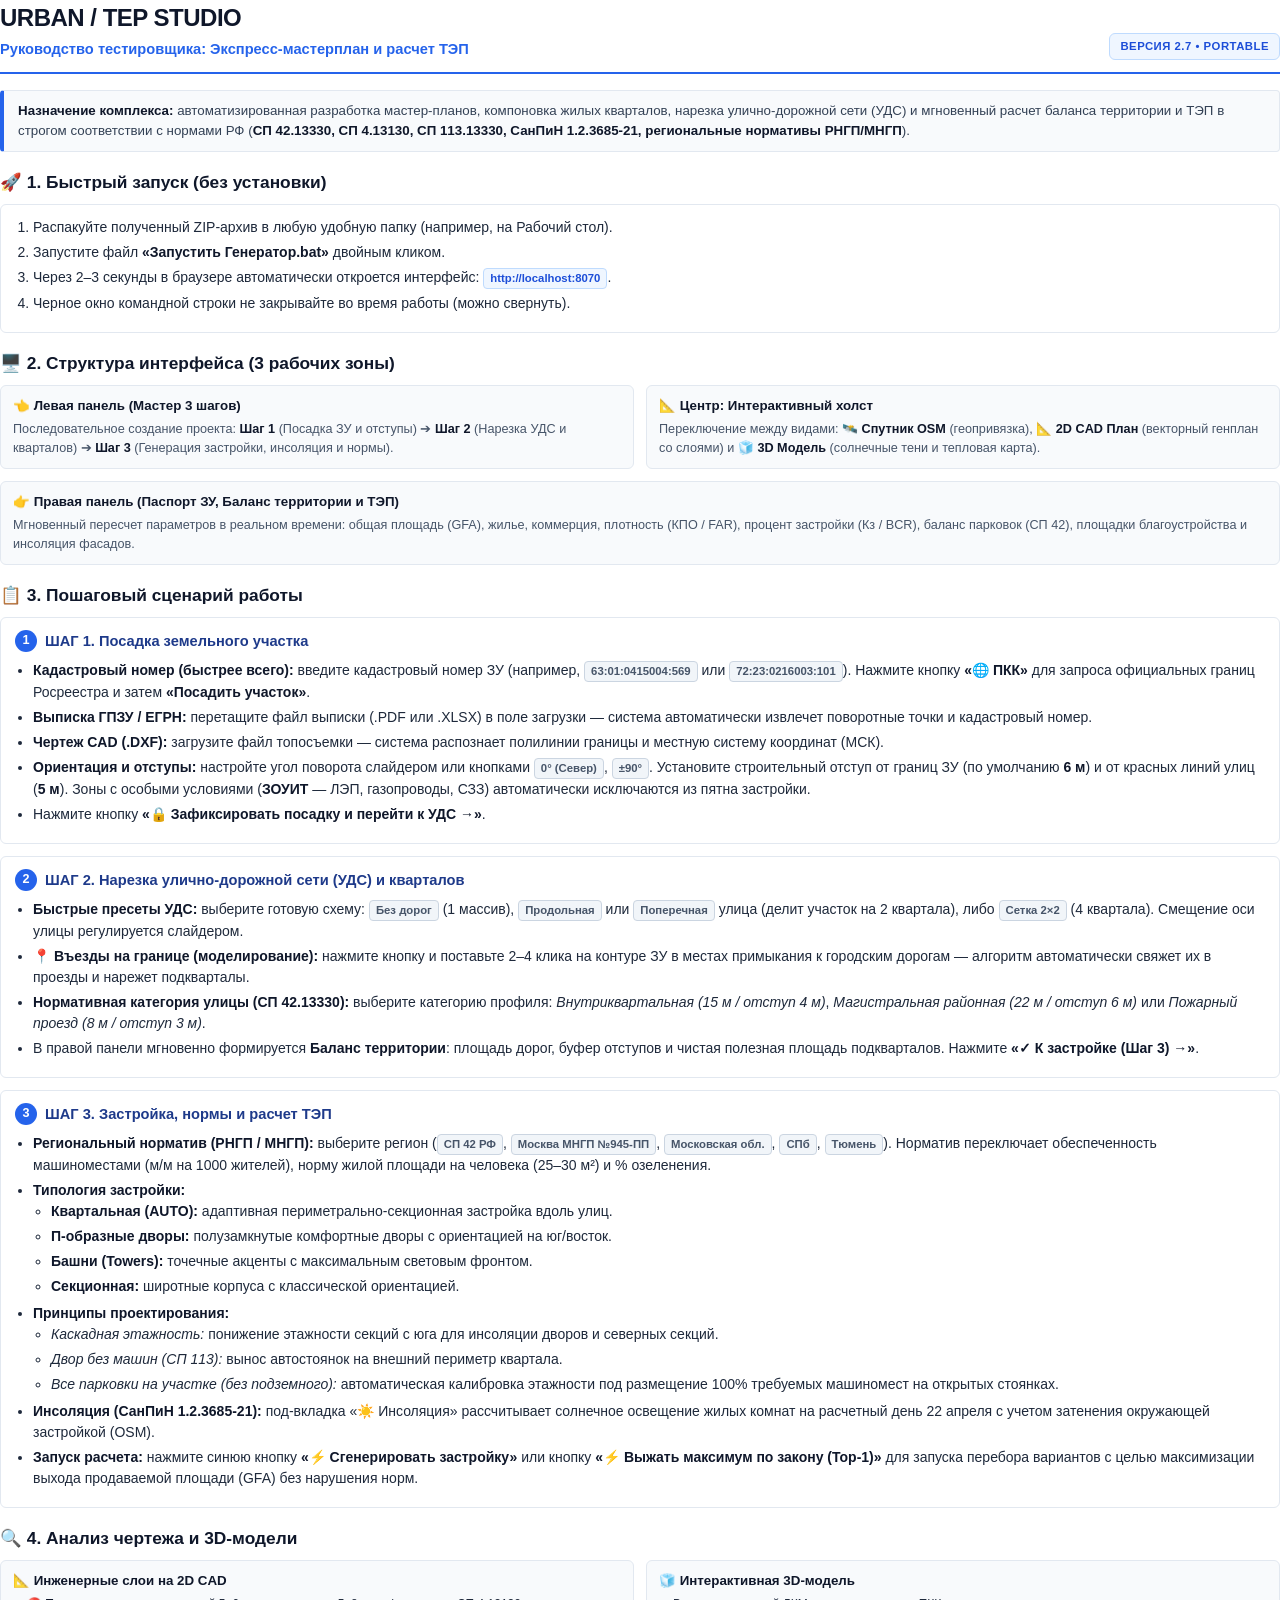
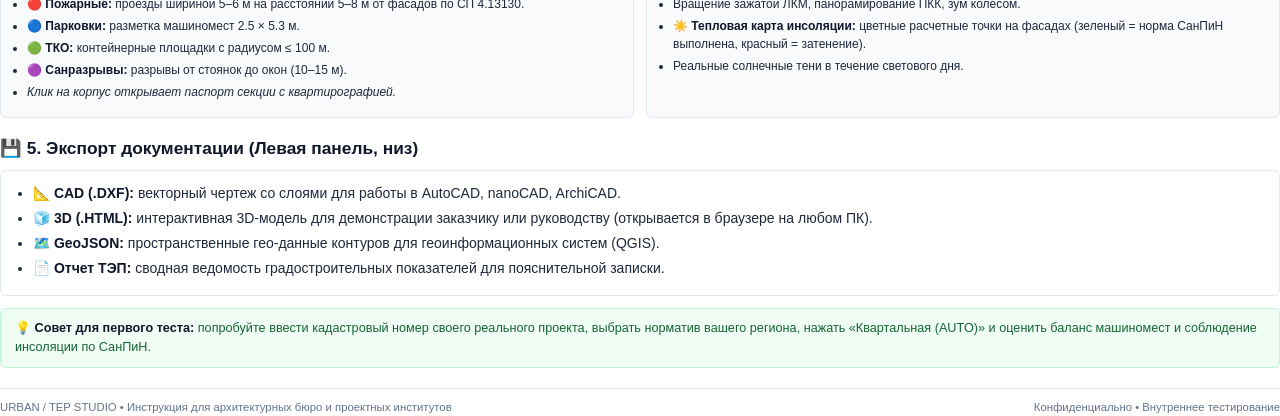
<file: docs/ИНСТРУКЦИЯ_ДЛЯ_ТЕСТИРОВЩИКОВ.html>
<!DOCTYPE html>
<html lang="ru">
<head>
  <meta charset="UTF-8">
  <title>URBAN / TEP STUDIO — Руководство тестировщика</title>
  <style>
    @page {
      size: A4;
      margin: 15mm 15mm 15mm 15mm;
    }
    * {
      box-sizing: border-box;
      margin: 0;
      padding: 0;
    }
    body {
      font-family: -apple-system, BlinkMacSystemFont, "Segoe UI", Roboto, Helvetica, Arial, sans-serif;
      color: #1e293b;
      line-height: 1.5;
      font-size: 10.5pt;
      background: #ffffff;
      -webkit-print-color-adjust: exact;
      print-color-adjust: exact;
    }
    .header-box {
      border-bottom: 2px solid #2563eb;
      padding-bottom: 12px;
      margin-bottom: 16px;
      display: flex;
      justify-content: space-between;
      align-items: flex-end;
    }
    .header-title {
      font-size: 18pt;
      font-weight: 800;
      color: #0f172a;
      letter-spacing: -0.5px;
    }
    .header-subtitle {
      font-size: 11pt;
      font-weight: 600;
      color: #2563eb;
      margin-top: 2px;
    }
    .header-badge {
      font-size: 8.5pt;
      font-weight: 700;
      background: #eff6ff;
      color: #1d4ed8;
      border: 1px solid #bfdbfe;
      padding: 4px 10px;
      border-radius: 6px;
      text-transform: uppercase;
      letter-spacing: 0.5px;
    }
    .intro-card {
      background: #f8fafc;
      border: 1px solid #e2e8f0;
      border-left: 4px solid #2563eb;
      padding: 10px 14px;
      border-radius: 4px;
      margin-bottom: 16px;
      font-size: 10pt;
      color: #334155;
    }
    .section-title {
      font-size: 13pt;
      font-weight: 700;
      color: #0f172a;
      margin-top: 18px;
      margin-bottom: 8px;
      display: flex;
      align-items: center;
      gap: 6px;
      page-break-after: avoid;
    }
    .step-box {
      border: 1px solid #e2e8f0;
      border-radius: 6px;
      padding: 12px 14px;
      margin-bottom: 12px;
      background: #ffffff;
      page-break-inside: avoid;
    }
    .step-header {
      display: flex;
      align-items: center;
      gap: 8px;
      margin-bottom: 8px;
      font-weight: 700;
      font-size: 11pt;
      color: #1e3a8a;
    }
    .step-num {
      background: #2563eb;
      color: #ffffff;
      width: 22px;
      height: 22px;
      border-radius: 50%;
      display: inline-flex;
      align-items: center;
      justify-content: center;
      font-size: 9.5pt;
      font-weight: 800;
    }
    ul, ol {
      padding-left: 18px;
      margin-bottom: 6px;
    }
    li {
      margin-bottom: 4px;
    }
    b, strong {
      color: #0f172a;
    }
    .tag {
      display: inline-block;
      font-size: 8.5pt;
      font-weight: 600;
      padding: 1px 6px;
      border-radius: 4px;
      background: #f1f5f9;
      color: #475569;
      border: 1px solid #cbd5e1;
    }
    .tag-blue { background: #eff6ff; color: #1d4ed8; border-color: #bfdbfe; }
    .tag-green { background: #f0fdf4; color: #15803d; border-color: #bbf7d0; }
    .tag-amber { background: #fffbeb; color: #b45309; border-color: #fde68a; }
    
    .grid-2 {
      display: grid;
      grid-template-columns: 1fr 1fr;
      gap: 12px;
      margin-bottom: 12px;
    }
    .card-mini {
      border: 1px solid #e2e8f0;
      border-radius: 6px;
      padding: 10px 12px;
      background: #f8fafc;
      page-break-inside: avoid;
    }
    .card-mini-title {
      font-weight: 700;
      font-size: 10pt;
      color: #0f172a;
      margin-bottom: 4px;
      display: flex;
      align-items: center;
      gap: 5px;
    }
    .callout {
      background: #f0fdf4;
      border: 1px solid #bbf7d0;
      border-radius: 6px;
      padding: 10px 14px;
      margin-top: 10px;
      font-size: 9.5pt;
      color: #166534;
      page-break-inside: avoid;
    }
    .footer-note {
      margin-top: 20px;
      padding-top: 10px;
      border-top: 1px solid #e2e8f0;
      font-size: 8.5pt;
      color: #64748b;
      display: flex;
      justify-content: space-between;
    }
  </style>
</head>
<body>

  <div class="header-box">
    <div>
      <div class="header-title">URBAN / TEP STUDIO</div>
      <div class="header-subtitle">Руководство тестировщика: Экспресс-мастерплан и расчет ТЭП</div>
    </div>
    <div class="header-badge">Версия 2.7 • Portable</div>
  </div>

  <div class="intro-card">
    <b>Назначение комплекса:</b> автоматизированная разработка мастер-планов, компоновка жилых кварталов, нарезка улично-дорожной сети (УДС) и мгновенный расчет баланса территории и ТЭП в строгом соответствии с нормами РФ (<b>СП 42.13330, СП 4.13130, СП 113.13330, СанПиН 1.2.3685-21, региональные нормативы РНГП/МНГП</b>).
  </div>

  <div class="section-title">🚀 1. Быстрый запуск (без установки)</div>
  <div class="step-box">
    <ol>
      <li>Распакуйте полученный ZIP-архив в любую удобную папку (например, на Рабочий стол).</li>
      <li>Запустите файл <b>«Запустить Генератор.bat»</b> двойным кликом.</li>
      <li>Через 2–3 секунды в браузере автоматически откроется интерфейс: <span class="tag tag-blue">http://localhost:8070</span>.</li>
      <li>Черное окно командной строки не закрывайте во время работы (можно свернуть).</li>
    </ol>
  </div>

  <div class="section-title">🖥️ 2. Структура интерфейса (3 рабочих зоны)</div>
  <div class="grid-2">
    <div class="card-mini">
      <div class="card-mini-title">👈 Левая панель (Мастер 3 шагов)</div>
      <p style="font-size:9.5pt; color:#475569;">
        Последовательное создание проекта: <b>Шаг 1</b> (Посадка ЗУ и отступы) ➔ <b>Шаг 2</b> (Нарезка УДС и кварталов) ➔ <b>Шаг 3</b> (Генерация застройки, инсоляция и нормы).
      </p>
    </div>
    <div class="card-mini">
      <div class="card-mini-title">📐 Центр: Интерактивный холст</div>
      <p style="font-size:9.5pt; color:#475569;">
        Переключение между видами: <b>🛰️ Спутник OSM</b> (геопривязка), <b>📐 2D CAD План</b> (векторный генплан со слоями) и <b>🧊 3D Модель</b> (солнечные тени и тепловая карта).
      </p>
    </div>
  </div>
  <div class="card-mini" style="margin-bottom: 14px;">
    <div class="card-mini-title">👉 Правая панель (Паспорт ЗУ, Баланс территории и ТЭП)</div>
    <p style="font-size:9.5pt; color:#475569;">
      Мгновенный пересчет параметров в реальном времени: общая площадь (GFA), жилье, коммерция, плотность (КПО / FAR), процент застройки (Кз / BCR), баланс парковок (СП 42), площадки благоустройства и инсоляция фасадов.
    </p>
  </div>

  <div class="section-title">📋 3. Пошаговый сценарий работы</div>

  <!-- ШАГ 1 -->
  <div class="step-box">
    <div class="step-header">
      <span class="step-num">1</span>
      <span>ШАГ 1. Посадка земельного участка</span>
    </div>
    <ul>
      <li><b>Кадастровый номер (быстрее всего):</b> введите кадастровый номер ЗУ (например, <span class="tag">63:01:0415004:569</span> или <span class="tag">72:23:0216003:101</span>). Нажмите кнопку <b>«🌐 ПКК»</b> для запроса официальных границ Росреестра и затем <b>«Посадить участок»</b>.</li>
      <li><b>Выписка ГПЗУ / ЕГРН:</b> перетащите файл выписки (.PDF или .XLSX) в поле загрузки — система автоматически извлечет поворотные точки и кадастровый номер.</li>
      <li><b>Чертеж CAD (.DXF):</b> загрузите файл топосъемки — система распознает полилинии границы и местную систему координат (МСК).</li>
      <li><b>Ориентация и отступы:</b> настройте угол поворота слайдером или кнопками <span class="tag">0° (Север)</span>, <span class="tag">±90°</span>. Установите строительный отступ от границ ЗУ (по умолчанию <b>6 м</b>) и от красных линий улиц (<b>5 м</b>). Зоны с особыми условиями (<b>ЗОУИТ</b> — ЛЭП, газопроводы, СЗЗ) автоматически исключаются из пятна застройки.</li>
      <li>Нажмите кнопку <b>«🔒 Зафиксировать посадку и перейти к УДС →»</b>.</li>
    </ul>
  </div>

  <!-- ШАГ 2 -->
  <div class="step-box">
    <div class="step-header">
      <span class="step-num">2</span>
      <span>ШАГ 2. Нарезка улично-дорожной сети (УДС) и кварталов</span>
    </div>
    <ul>
      <li><b>Быстрые пресеты УДС:</b> выберите готовую схему: <span class="tag">Без дорог</span> (1 массив), <span class="tag">Продольная</span> или <span class="tag">Поперечная</span> улица (делит участок на 2 квартала), либо <span class="tag">Сетка 2×2</span> (4 квартала). Смещение оси улицы регулируется слайдером.</li>
      <li><b>📍 Въезды на границе (моделирование):</b> нажмите кнопку и поставьте 2–4 клика на контуре ЗУ в местах примыкания к городским дорогам — алгоритм автоматически свяжет их в проезды и нарежет подкварталы.</li>
      <li><b>Нормативная категория улицы (СП 42.13330):</b> выберите категорию профиля: <i>Внутриквартальная (15 м / отступ 4 м)</i>, <i>Магистральная районная (22 м / отступ 6 м)</i> или <i>Пожарный проезд (8 м / отступ 3 м)</i>.</li>
      <li>В правой панели мгновенно формируется <b>Баланс территории</b>: площадь дорог, буфер отступов и чистая полезная площадь подкварталов. Нажмите <b>«✓ К застройке (Шаг 3) →»</b>.</li>
    </ul>
  </div>

  <!-- ШАГ 3 -->
  <div class="step-box">
    <div class="step-header">
      <span class="step-num">3</span>
      <span>ШАГ 3. Застройка, нормы и расчет ТЭП</span>
    </div>
    <ul>
      <li><b>Региональный норматив (РНГП / МНГП):</b> выберите регион (<span class="tag">СП 42 РФ</span>, <span class="tag">Москва МНГП №945-ПП</span>, <span class="tag">Московская обл.</span>, <span class="tag">СПб</span>, <span class="tag">Тюмень</span>). Норматив переключает обеспеченность машиноместами (м/м на 1000 жителей), норму жилой площади на человека (25–30 м²) и % озеленения.</li>
      <li><b>Типология застройки:</b>
        <ul>
          <li><b>Квартальная (AUTO):</b> адаптивная периметрально-секционная застройка вдоль улиц.</li>
          <li><b>П-образные дворы:</b> полузамкнутые комфортные дворы с ориентацией на юг/восток.</li>
          <li><b>Башни (Towers):</b> точечные акценты с максимальным световым фронтом.</li>
          <li><b>Секционная:</b> широтные корпуса с классической ориентацией.</li>
        </ul>
      </li>
      <li><b>Принципы проектирования:</b>
        <ul>
          <li><i>Каскадная этажность:</i> понижение этажности секций с юга для инсоляции дворов и северных секций.</li>
          <li><i>Двор без машин (СП 113):</i> вынос автостоянок на внешний периметр квартала.</li>
          <li><i>Все парковки на участке (без подземного):</i> автоматическая калибровка этажности под размещение 100% требуемых машиномест на открытых стоянках.</li>
        </ul>
      </li>
      <li><b>Инсоляция (СанПиН 1.2.3685-21):</b> под-вкладка «☀️ Инсоляция» рассчитывает солнечное освещение жилых комнат на расчетный день 22 апреля с учетом затенения окружающей застройкой (OSM).</li>
      <li><b>Запуск расчета:</b> нажмите синюю кнопку <b>«⚡ Сгенерировать застройку»</b> или кнопку <b>«⚡ Выжать максимум по закону (Top-1)»</b> для запуска перебора вариантов с целью максимизации выхода продаваемой площади (GFA) без нарушения норм.</li>
    </ul>
  </div>

  <div class="section-title">🔍 4. Анализ чертежа и 3D-модели</div>
  <div class="grid-2">
    <div class="card-mini">
      <div class="card-mini-title">📐 Инженерные слои на 2D CAD</div>
      <ul style="font-size:9pt; padding-left:14px; margin-top:4px;">
        <li>🔴 <b>Пожарные:</b> проезды шириной 5–6 м на расстоянии 5–8 м от фасадов по СП 4.13130.</li>
        <li>🔵 <b>Парковки:</b> разметка машиномест 2.5 × 5.3 м.</li>
        <li>🟢 <b>ТКО:</b> контейнерные площадки с радиусом ≤ 100 м.</li>
        <li>🟣 <b>Санразрывы:</b> разрывы от стоянок до окон (10–15 м).</li>
        <li><i>Клик на корпус открывает паспорт секции с квартирографией.</i></li>
      </ul>
    </div>
    <div class="card-mini">
      <div class="card-mini-title">🧊 Интерактивная 3D-модель</div>
      <ul style="font-size:9pt; padding-left:14px; margin-top:4px;">
        <li>Вращение зажатой ЛКМ, панорамирование ПКК, зум колесом.</li>
        <li><b>☀️ Тепловая карта инсоляции:</b> цветные расчетные точки на фасадах (зеленый = норма СанПиН выполнена, красный = затенение).</li>
        <li>Реальные солнечные тени в течение светового дня.</li>
      </ul>
    </div>
  </div>

  <div class="section-title">💾 5. Экспорт документации (Левая панель, низ)</div>
  <div class="step-box">
    <ul style="margin-bottom:0;">
      <li><b>📐 CAD (.DXF):</b> векторный чертеж со слоями для работы в AutoCAD, nanoCAD, ArchiCAD.</li>
      <li><b>🧊 3D (.HTML):</b> интерактивная 3D-модель для демонстрации заказчику или руководству (открывается в браузере на любом ПК).</li>
      <li><b>🗺️ GeoJSON:</b> пространственные гео-данные контуров для геоинформационных систем (QGIS).</li>
      <li><b>📄 Отчет ТЭП:</b> сводная ведомость градостроительных показателей для пояснительной записки.</li>
    </ul>
  </div>

  <div class="callout">
    <b>💡 Совет для первого теста:</b> попробуйте ввести кадастровый номер своего реального проекта, выбрать норматив вашего региона, нажать «Квартальная (AUTO)» и оценить баланс машиномест и соблюдение инсоляции по СанПиН.
  </div>

  <div class="footer-note">
    <span>URBAN / TEP STUDIO • Инструкция для архитектурных бюро и проектных институтов</span>
    <span>Конфиденциально • Внутреннее тестирование</span>
  </div>

</body>
</html>
</file>
